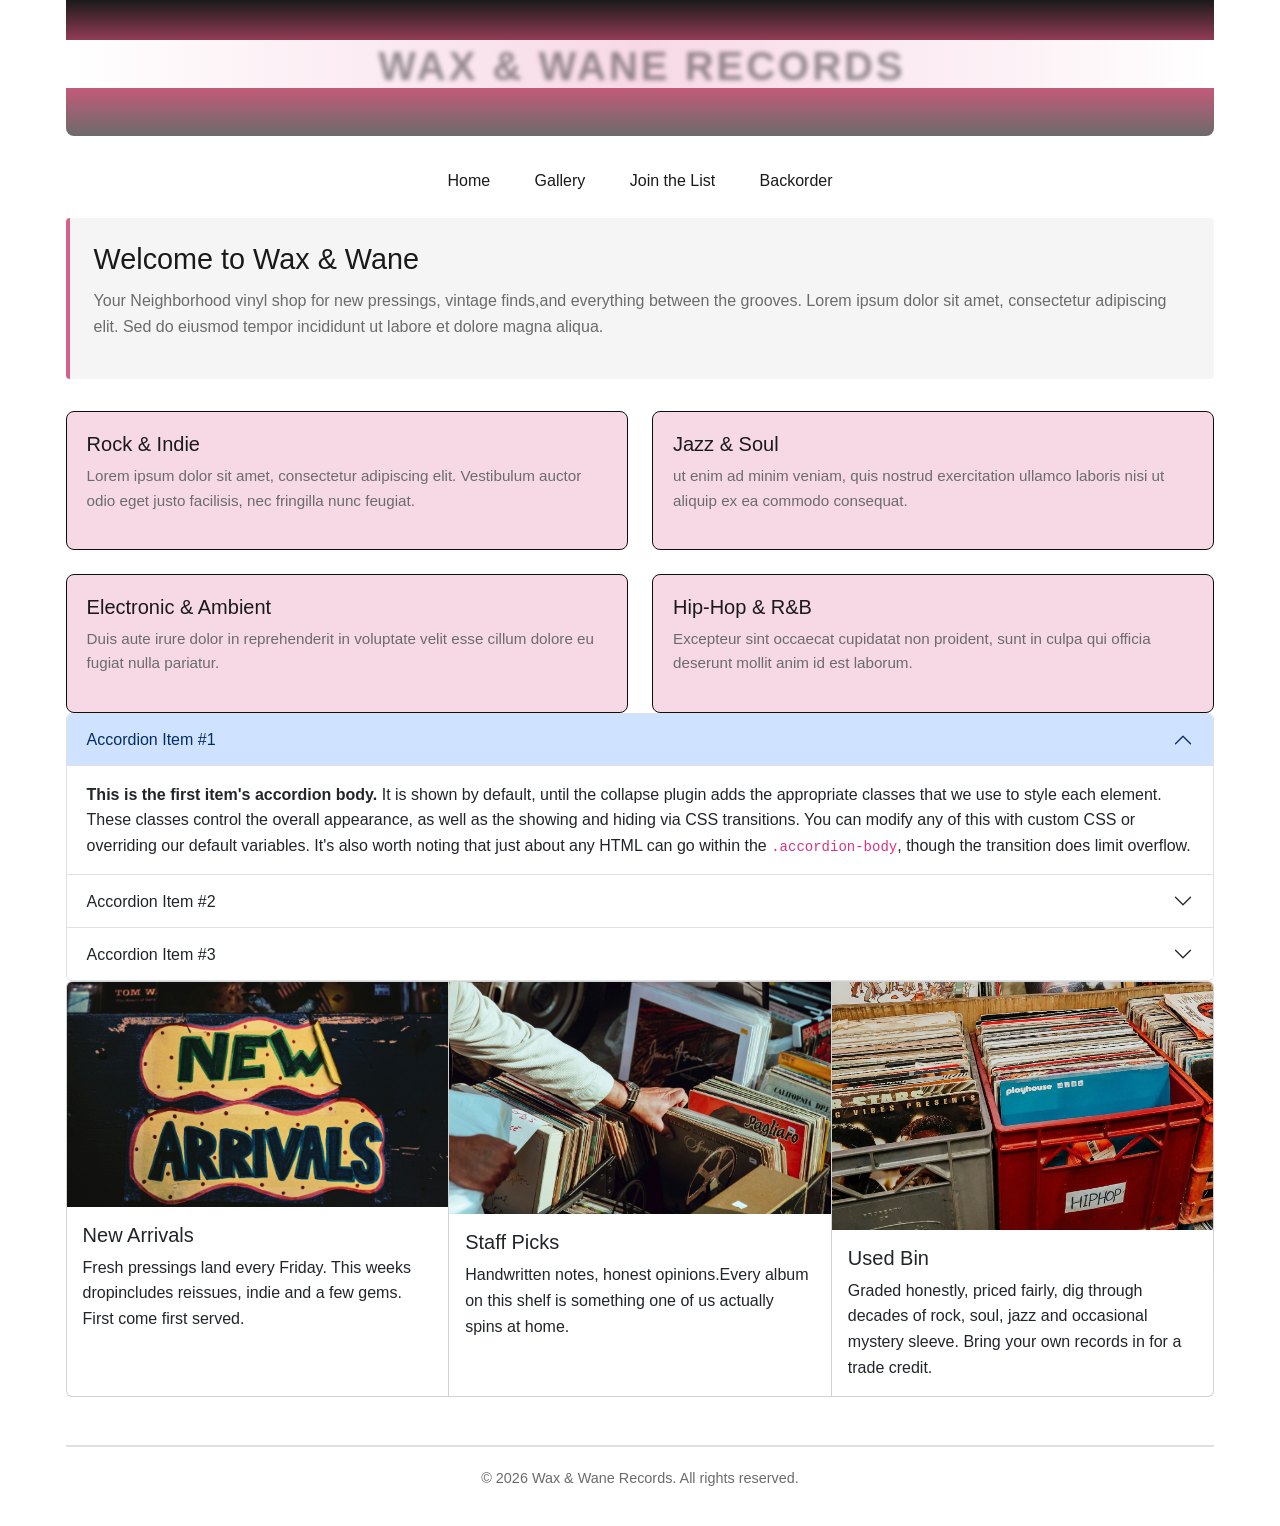
<file: index.html>
<!DOCTYPE html>
<!-- RUBIC: Proper doctype, lang attribute, meta charset -->
 <html lang="en">
<head>
    <meta charset="UTF-8">
    <meta name="viewport" content="width=device-width, initial-scale=1.0">
    <title>Wax &mp; Wane Records - Home</title>
    <!-- RUBRIC: External stylesheet - zero inline/embedded styles -->
    <link href="https://cdn.jsdelivr.net/npm/bootstrap@5.1.3/dist/css/bootstrap.min.css" rel="stylesheet">
    <link rel="stylesheet" href="styles.css">
    
</head>
<body>
  
    <header class="site-header">
        <h1>Wax &amp; Wane Records</h1>
    </header>

    <nav>
      <ul>
        <li><a href="index.html">Home</a></li>
        <li><a href="gallery.html">Gallery</a></li>
        <li><a href="join.html">Join the List</a></li>
        <li><a href="backorder.html">Backorder</a></li>
      </ul>
    </nav>

    <!-- RUBRIC: Main content area with filler text and placeholder blocks -->
    <main class="content">
        <section class= "intro">
            <h2>Welcome to Wax &amp; Wane</h2>
            <p>Your Neighborhood vinyl shop for new pressings, vintage finds,and everything between the grooves. Lorem ipsum dolor sit amet, consectetur adipiscing elit. Sed do eiusmod tempor incididunt ut labore et dolore magna aliqua.</p>
        </section>

        <section class="genre-blocks">
            <article class="genre-card">
                <h3>Rock &amp; Indie</h3>
                <p>Lorem ipsum dolor sit amet, consectetur adipiscing elit. Vestibulum auctor odio eget justo facilisis, nec fringilla nunc feugiat.</p>
            </article>

            <article class="genre-card">
                <h3>Jazz &amp; Soul</h3>
                <p>ut enim ad minim veniam, quis nostrud exercitation ullamco laboris nisi ut aliquip ex ea commodo consequat.</p>
            </article>

            <article class="genre-card">
                <h3>Electronic &amp; Ambient</h3>
                <p>Duis aute irure dolor in reprehenderit in voluptate velit esse cillum dolore eu fugiat nulla pariatur.</p>
            </article>

            <article class="genre-card">
                <h3>Hip-Hop &amp; R&amp;B</h3>
                <p>Excepteur sint occaecat cupidatat non proident, sunt in culpa qui officia deserunt mollit anim id est laborum.</p>
            </article>
        </section> 

<div class="accordion" id="accordionExample">
  <div class="accordion-item">
    <h2 class="accordion-header" id="headingOne">
      <button class="accordion-button" type="button" data-bs-toggle="collapse" data-bs-target="#collapseOne" aria-expanded="true" aria-controls="collapseOne">
        Accordion Item #1
      </button>
    </h2>
    <div id="collapseOne" class="accordion-collapse collapse show" aria-labelledby="headingOne" data-bs-parent="#accordionExample">
      <div class="accordion-body">
        <strong>This is the first item's accordion body.</strong> It is shown by default, until the collapse plugin adds the appropriate classes that we use to style each element. These classes control the overall appearance, as well as the showing and hiding via CSS transitions. You can modify any of this with custom CSS or overriding our default variables. It's also worth noting that just about any HTML can go within the <code>.accordion-body</code>, though the transition does limit overflow.
      </div>
    </div>
  </div>
  <div class="accordion-item">
    <h2 class="accordion-header" id="headingTwo">
      <button class="accordion-button collapsed" type="button" data-bs-toggle="collapse" data-bs-target="#collapseTwo" aria-expanded="false" aria-controls="collapseTwo">
        Accordion Item #2
      </button>
    </h2>
    <div id="collapseTwo" class="accordion-collapse collapse" aria-labelledby="headingTwo" data-bs-parent="#accordionExample">
      <div class="accordion-body">
        <strong>This is the second item's accordion body.</strong> It is hidden by default, until the collapse plugin adds the appropriate classes that we use to style each element. These classes control the overall appearance, as well as the showing and hiding via CSS transitions. You can modify any of this with custom CSS or overriding our default variables. It's also worth noting that just about any HTML can go within the <code>.accordion-body</code>, though the transition does limit overflow.
      </div>
    </div>
  </div>
  <div class="accordion-item">
    <h2 class="accordion-header" id="headingThree">
      <button class="accordion-button collapsed" type="button" data-bs-toggle="collapse" data-bs-target="#collapseThree" aria-expanded="false" aria-controls="collapseThree">
        Accordion Item #3
      </button>
    </h2>
    <div id="collapseThree" class="accordion-collapse collapse" aria-labelledby="headingThree" data-bs-parent="#accordionExample">
      <div class="accordion-body">
        <strong>This is the third item's accordion body.</strong> It is hidden by default, until the collapse plugin adds the appropriate classes that we use to style each element. These classes control the overall appearance, as well as the showing and hiding via CSS transitions. You can modify any of this with custom CSS or overriding our default variables. It's also worth noting that just about any HTML can go within the <code>.accordion-body</code>, though the transition does limit overflow.
      </div>
    </div>
  </div>
</div> 
<div class="card-group">
  <div class="card">
    <img src="images/new-arrivals.jpg" class="card-img-top" alt="New arrivals at Wax & Wane Records">
    <div class="card-body">
      <h5 class="card-title">New Arrivals</h5>
      <p class="card-text">Fresh pressings land every Friday. This weeks dropincludes reissues, indie and a few gems. First come first served.</p>
    </div>
  </div>
  <div class="card">
    <img src="images/staff-picks.jpg" class="card-img-top" alt="Staff picks at Wax & Wane Records">
    <div class="card-body">
      <h5 class="card-title">Staff Picks</h5>
      <p class="card-text">Handwritten notes, honest opinions.Every album on this shelf is something one of us actually spins at home.</p>
    </div>
  </div>
  <div class="card">
     <img src="images/used-bin.jpg" class="card-img-top" alt="Used bin at Wax & Wane Records">
    <div class="card-body">
      <h5 class="card-title">Used Bin</h5>
      <p class="card-text"> Graded honestly, priced fairly, dig through decades of rock, soul, jazz and occasional mystery sleeve. Bring your own records in for a trade credit.</p>
    </div>
  </div>
</div>
    </main>

    <!-- RUBRIC: Shared template footer -->
    <footer class="site-footer">
        <p>&copy; 2026 Wax &amp; Wane Records. All rights reserved.</p>
    </footer>

    <script src="https://cdn.jsdelivr.net/npm/bootstrap@5.1.3/dist/js/bootstrap.bundle.min.js"crossorigin="anomymous"></script>

</body>
 </html>
</file>
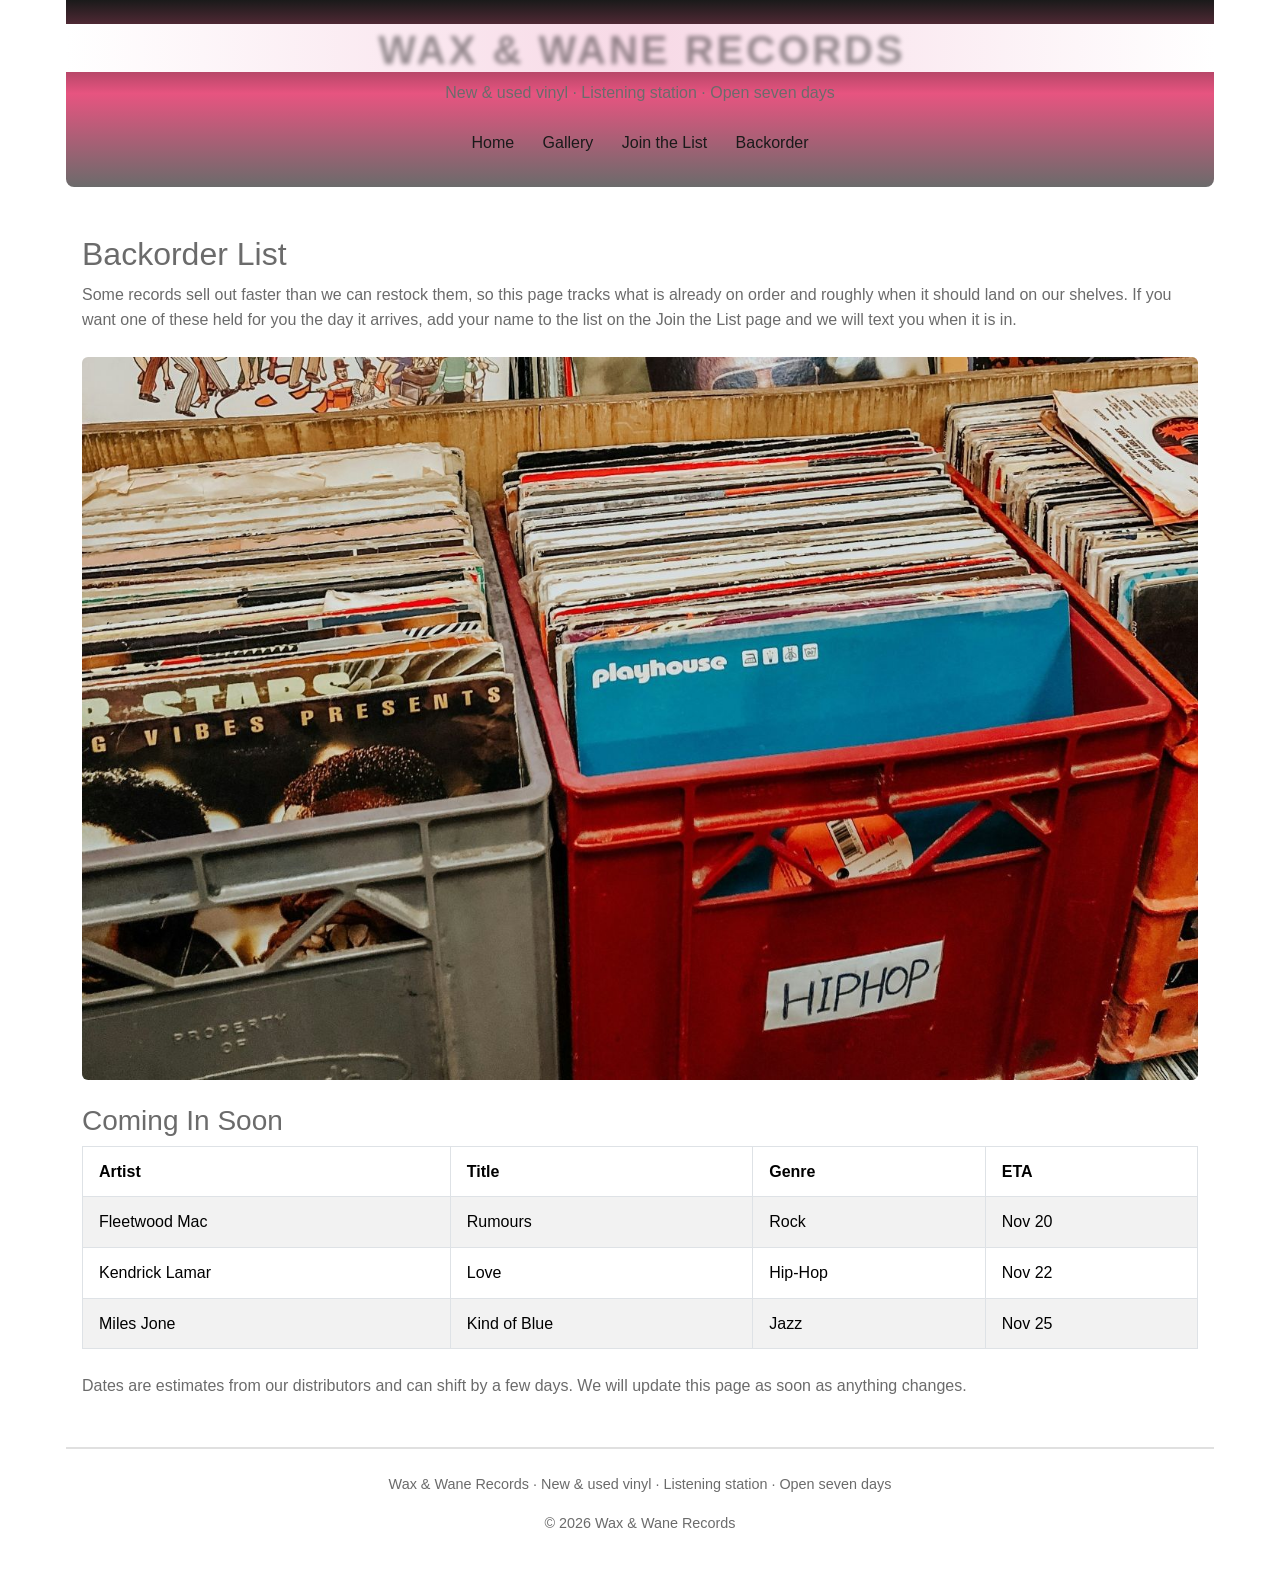
<file: backorder.html>
<!DOCTYPE html>
<html lang="en">
<head>
  <meta charset="UTF-8">
  <meta name="viewport" content="width=device-width, initial-scale=1.0">
  <title>Backorder List | Wax &amp; Wane Records</title>

  <!-- Bootstrap 5.1.3 CSS — must stay ABOVE styles.css -->
  <link href="https://cdn.jsdelivr.net/npm/bootstrap@5.1.3/dist/css/bootstrap.min.css" rel="stylesheet" integrity="sha384-sRIl4kxILFvY47J16cr9ZwB07vP4J8+LH7qKQnuqkuIAvNWLzeN8tE5YBujZqJLB" crossorigin="anonymous">

  <!-- Your own styles last so they win -->
  <link rel="stylesheet" href="styles.css">
</head>
<body>

  <header class="site-header text-center py-4">
    <h1 class="site-title">WAX &amp; WANE RECORDS</h1>
    <p class="site-tagline">New &amp; used vinyl &middot; Listening station &middot; Open seven days</p>

    <nav class="site-nav">
      <a href="index.html">Home</a>
      <a href="gallery.html">Gallery</a>
      <a href="join.html">Join the List</a>
      <a href="backorder.html">Backorder</a>
    </nav>
  </header>

  <main class="container my-5">

    <h2>Backorder List</h2>

    <p>
      Some records sell out faster than we can restock them, so this page tracks what is already on order and roughly when it should land on our shelves. If you want one of these held for you the day it arrives, add your name to the list on the Join the List page and we will text you when it is in.</p>

    <img src="images/used-bin.jpg" alt="Crate of used vinyl records in the Wax &amp; Wane Records shop" class="img-fluid rounded my-4">

    <h3>Coming In Soon</h3>

    <table class="table table-striped table-bordered align-middle">
      <thead>
        <tr>
          <th scope="col">Artist</th>
          <th scope="col">Title</th>
          <th scope="col">Genre</th>
          <th scope="col">ETA</th>
        </tr>
      </thead>
      <tbody>
        <tr>
          <td>Fleetwood Mac</td>
          <td>Rumours</td>
          <td>Rock</td>
          <td>Nov 20</td>
        </tr>
        <tr>
          <td>Kendrick Lamar</td>
          <td>Love</td>
          <td>Hip-Hop</td>
          <td>Nov 22</td>
        </tr>
        <tr>
          <td>Miles Jone</td>
          <td>Kind of Blue</td>
          <td>Jazz</td>
          <td>Nov 25</td>
        </tr>
      </tbody>
    </table>

    <p class="mt-4">
      Dates are estimates from our distributors and can shift by a few days. We will update this page as soon as anything changes.</p>

  </main>

  <footer class="site-footer text-center py-4">
    <p>Wax &amp; Wane Records &middot; New &amp; used vinyl &middot; Listening station &middot; Open seven days</p>
    <p>&copy; 2026 Wax &amp; Wane Records</p>
  </footer>

  <script src="https://cdn.jsdelivr.net/npm/bootstrap@5.1.3/dist/js/bootstrap.bundle.min.js" integrity="sha384-ka7SK0G1n4gmtz2M1QnikT1wXgYsOg+OMhuP+IlRH9sENBO0LRn5q+8nbTov4+1p" crossorigin="anonymous"></script>
</body>
</html>
</file>
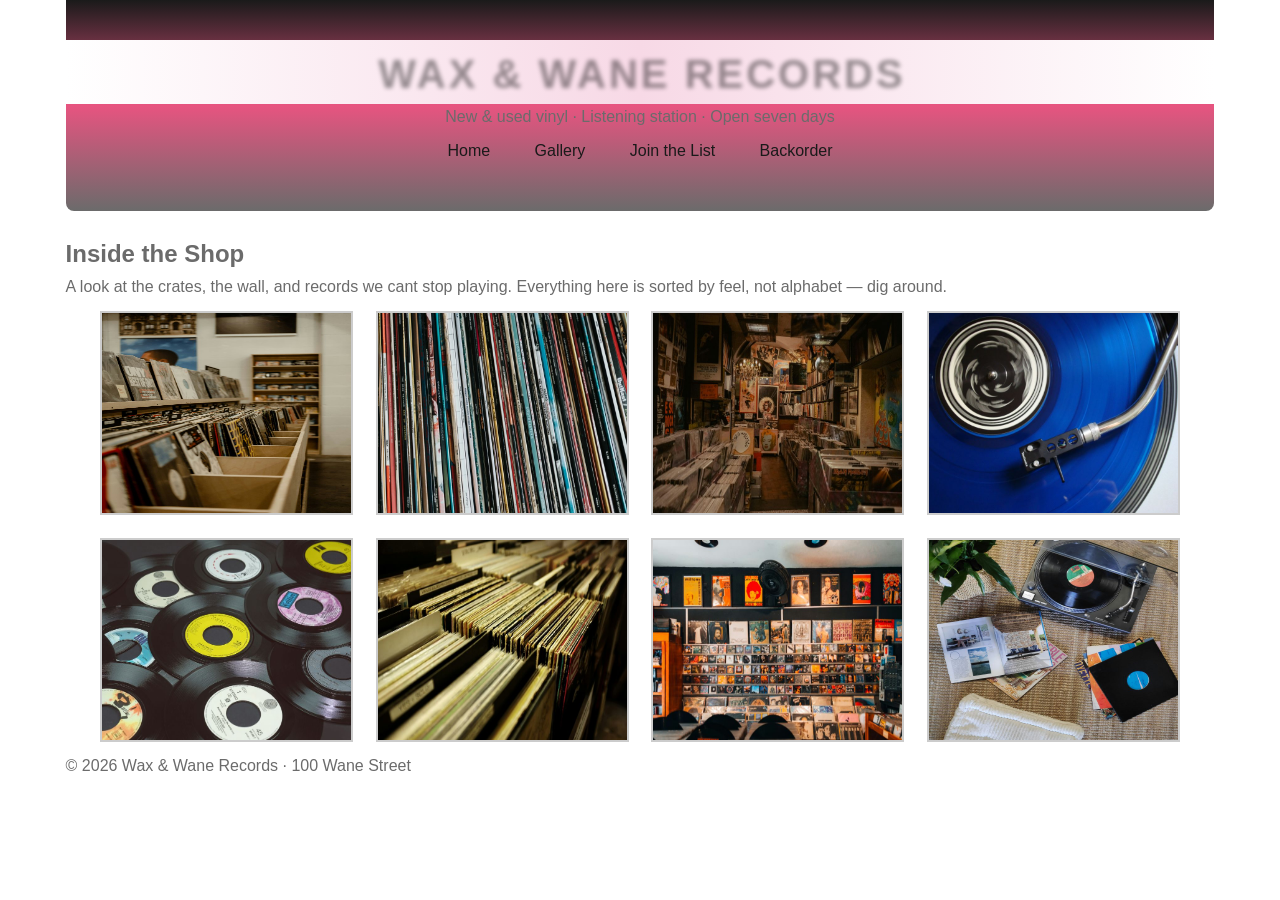
<file: gallery.html>
<!DOCTYPE html>
<html lang="en">
<head>
    <meta charset="UTF-8">
    <meta name="viewport" content="width=device-width, initial-scale=1.0">
    <title>Gallery &mdash; Wax &mp; Wane Records</title>
    <link rel="stylesheet" href="styles.css">
</head>
<body>

    <header class="site-header">
       <h1>Wax &amp; Wane Records</h1>
       <p class="tagline">New &amp; used vinyl &middot; Listening station &middot; Open seven days</p>
       <nav>
         <ul>
          <li><a href="index.html">Home</a></li>
          <li><a href="gallery.html">Gallery</a></li>
          <li><a href="join.html">Join the List</a></li>
          <li><a href="backorder.html">Backorder</a></li>
         </ul>
       </nav>
    </header>

    <main>

      <section>
        <h2> Inside the Shop</h2>
        <p>
          A look at the crates, the wall, and records we cant stop playing.
          Everything here is sorted by feel, not alphabet &mdash; dig around.
        </p>
      </section>

      <section class="gallery">

        <figure class="gallery-item">
          <img src="images/record1.jpg" alt="Stack of rock and indie records leaning againts a wall">
          <figcaption>
            <strong>Rock &amp; Indie</strong>
            Garage, shoegaze, and loud stuff. The front crate, always picked over first.
          </figcaption>
        </figure>

        <figure class="gallery-item">
          <img src="images/record2.jpg" alt="Close-up of a worn rock record sleeve">
          <figcaption>
            <strong>Rock &amp; Indie</strong>
            Original pressings with the ring wear to prove it.
          </figcaption>
        </figure>

        <figure class="gallery-item">
          <img src="images/record3.jpg" alt="Jazz and soul records lined up on a shelf">
          <figcaption>
            <strong>Jazz &amp; Soul</strong>
            Blue Note reissues, dusty soul 45s, and a whole shelf of Sunday-morning records.
          </figcaption>
        </figure>

        <figure class="gallery-item">
          <img src="images/record4.jpg" alt="Turntable spinning a soul record">
          <figcaption>
            <strong>Jazz &amp; Soul</strong>
            The Listening station. Bring a record up, we'll drop the needle for you.
          </figcaption>
        </figure>

        <figure class="gallery-item">
          <img src="images/record5.jpg" alt="Electronic and ambient records with colorful sleeves">
          <figcaption>
            <strong>Electronic &amp; Ambient</strong>
            Synth, house, and long-form ambient for when the shop gets quiet.
          </figcaption>
        </figure>

        <figure class="gallery-item">
          <img src="images/record6.jpg" alt="Rows of electronic records in a crate">
          <figcaption>
            <strong>Electronic &amp; Ambient</strong>
            Twelve-inches, white labels, and a few things we honestly cant identify.
          </figcaption>
        </figure>

         <figure class="gallery-item">
           <img src="images/record7.jpg" alt="Hip-Hop and R&amp;B records displayed on a wall">
           <figcaption>
             <strong> Hip-Hop &amp; R&amp;B</strong>
             Golden-era classics, modern pressings, and the wall records we're proud of.
           </figcaption>
         </figure>

         <figure class="gallery-item">
           <img src="images/record8.jpg" alt="Vinyl record spinning on a turntable in warm light">
           <figcaption>
             <strong>Hip-Hop &amp; R&amp;B</strong>
             Friday night listening sessions. Free, loud and usually runs late.
           </figcaption>
          </figure>

      </section>

    </main>

    <footer> 
      <p>&copy; 2026 Wax &amp; Wane Records &middot; 100 Wane Street</p>
    </footer>

  </body>
  </html>
</file>
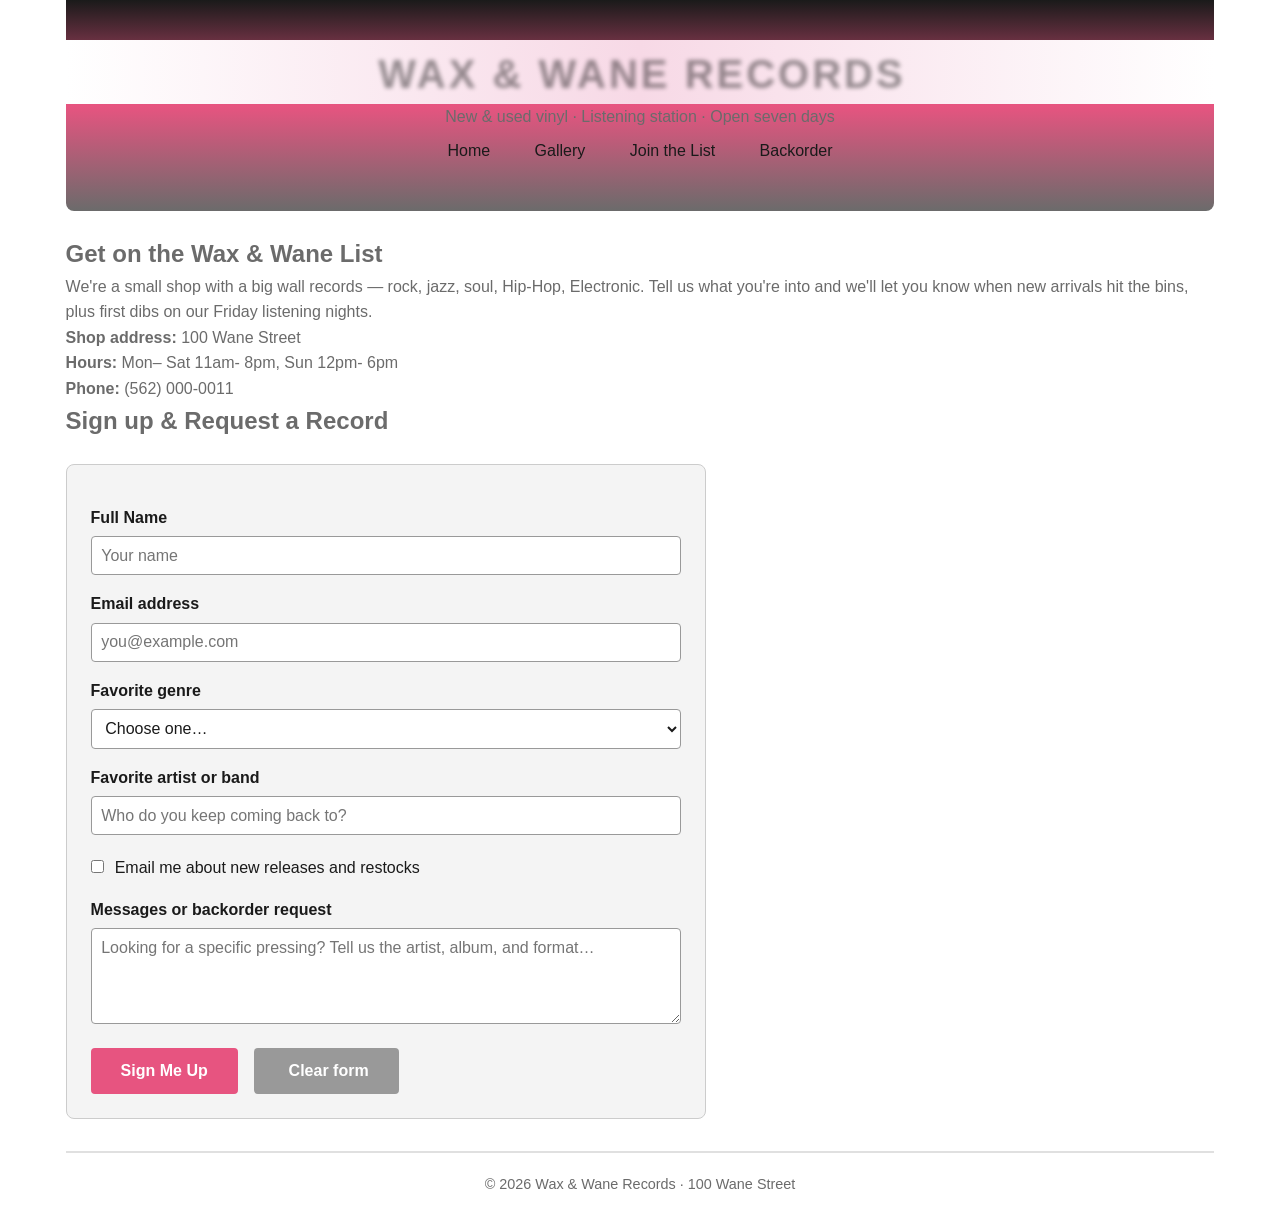
<file: join.html>
<!DOCTYPE html>

 <html lang="en">
<head>
    <meta charset="UTF-8">
    <meta name="viewport" content="width=device-width, initial-scale=1.0">
    <title>Join the List &mdash; Wax &amp; Wane Records</title> 
    <link rel="stylesheet" href="styles.css">
</head>
<body>
    
    <header class="site-header">
        <h1>Wax &amp; Wane Records</h1>
        <p class="tagline">New &amp; used vinyl &middot; Listening station &middot; Open seven days</p>
        <nav>
          <ul>
            <li><a href="index.html">Home</a></li>
            <li><a href="gallery.html">Gallery</a></li>
            <li><a href="join.html">Join the List</a></li>
            <li><a href="backorder.html">Backorder</a></li>
          </ul>
        </nav>
    </header>
   
    <main>

        <section>
          <h2>Get on the Wax &amp; Wane List</h2>
          <p>
            We're a small shop with a big wall records &mdash; rock, jazz, soul, Hip-Hop, Electronic. Tell us what you're into and we'll let you know when new arrivals hit the bins, plus first dibs on our Friday listening nights.
          </p>
          <p>  
               <strong>Shop address:</strong> 100 Wane Street<br>
               <strong>Hours:</strong> Mon&ndash; Sat 11am&dash; 8pm, Sun 12pm&dash; 6pm<br>
               <strong>Phone:</strong> (562) 000-0011
            </p>
        </section>
        
        <section id="Backorder">
          <h2> Sign up &amp; Request a Record</h2>

          <form action="#" method="post">

            <label for="fullname">Full Name</label>
            <input type="text" id="fullname" name="fullname" placeholder="Your name" required>

            <label for="email">Email address</label>
            <input type="email" id="email" name="email" placeholder="you@example.com" required>

            <label for="genre">Favorite genre</label>
            <select id="genre" name="genre">
                <option value="">Choose one&hellip;</option>
                <option value="rock">Rock &amp; Indie</option>  
                <option value="jazz">Jazz &amp; Soul</option>
                <option value="electronic">Electronic &amp; Ambient</option> 
                <option value="hiphop">Hip-Hop &amp; R&amp;B</option> 
                <option value="other">Other / All of it</option>
            </select>
            
            <label class="artist">Favorite artist or band</label>
            <input type="text" id="artist" name="artist" placeholder="Who do you keep coming back to?">

            <label class="check-label">
             <input type="checkbox" id="newreleases" name="newreleases" value="yes">
             Email me about new releases and restocks
            </label> 
            
            <label for="messages">Messages or backorder request</label>
            <textarea id="messages" name="messages" rows="4" placeholder="Looking for a specific pressing? Tell us the artist, album, and format&hellip;"></textarea>
            
            <div class="form-buttons">
                <input type="submit" value="Sign Me Up">
                <input type="reset" value=" Clear form">
            </div>
                
          </form>
        </section>  
    </main>

    <footer class="site-footer">
        <p>&copy; 2026 Wax &amp; Wane Records &middot; 100 Wane Street</p>
    </footer>

</body>
</html>
</file>
<file: styles.css>
*{
    margin: 0;
    padding: 0;
    box-sizing: border-box;
}

body {
    font-family: 'Segoe UI', Tahoma, Geneva, Verdana, sans-serif;
    line-height: 1.6;
    color: #6b6b6b;
    background-color:#ffffff;
}

body {
    max-width: 1200px;
    margin: 0 auto;
    padding: 0 2%;
}

.site-header {
    background: linear-gradient(#1a1a1a 0%, #e75480 50%, #6b6b6b 100%);
    padding: 2.5rem 0;
    text-align: center;
    border-radius: 0 0 8px 8px;
    margin-bottom: 1.5rem;
}

.site-header h1 {
    font-size: 2.5rem;
    font-weight: 800;
    letter-spacing: 3px;
    text-transform: uppercase;
    background: linear-gradient(to right,#ffffff,#f7d9e6,#ffffff);
    color: transparent;
    text-shadow: 2px 2px 4px rgba(0, 0, 0, 0.4);
}

.main-nav {
    background-color: #1a1a1a;
    border-radius: 6px;
    margin-bottom: 1.5rem;
    width: 100%;
}

.main-nav li {
    flex: 1 1 auto;
    text-align: center;
}

.main-nav a {
    display: block;
    padding: 0.9rem 1.5rem;
    color: #ffffff;
    text-decoration: none;
    font-weight: 600;
    font-size: 1.05rem;
    letter-spacing: 1px;
    transition: background-color 0.3s ease, color 0.3s ease;
}

.main-nav a:hover {
    background-color: #d4618c;
    color: #ffffff;
}

.main-nav a:active {
    background-color: #6b6b6b;
}

.content {
    width: 100%;
    padding: 1rem 0;
}

.intro {
    margin-bottom: 2rem;
    padding: 1.5rem;
    background-color: #f5f5f5;
    border-left: 4px solid #d4618c;
    border-radius: 4px;
}

.intro h2 {
    color: #1a1a1a;
    margin-bottom: 0.75rem;
    font-size: 1.8rem;
}

.genre-blocks {
    display: flex;
    flex-wrap: wrap;
    gap: 1.5rem;
}

.genre-card {
    flex: 1 1 calc(50% - 1.5rem);
    background-color: #f7d9e6;
    border: 1px solid #0e0e0e;
    border-radius: 8px;
    padding: 1.25rem;
    transition: box-shadow 0.3s ease;
}

.genre-card:hover {
    box-shadow: 0 4px 12px rgba(212, 97, 140, 0.3);
}

.genre-card h3 {
    color: #1a1a1a;
    margin-bottom: 0.5rem;
    font-size: 1.25rem;
}

.genre-card p {
    font-size: 0.95rem;
    color: #6b6b6b;
}

.site-footer {
    width: 100%;
    margin-top: 2rem;
    padding: 1.25rem 0;
    border-top: 2px solid #e0e0e0;
    text-align: center;
    color: #6b6b6b;
    font-size: 0.9rem;
}

img {
    max-width: 100%;
    height: auto;
    display: block;
}

@media screen and (max-width: 768px) {
    
    .main-nav ul {
        flex-direction: column;
    }
    .main-nav li {
        flex: 1 1 100%;
        border-bottom: 1px solid #333;  
    }

    .main-nav li:last-child {
        border-bottom: none;
    }

    .genre-card {
        flex: 1 1 100%;
    }

    .site-header h1 {
        font-size: 1.8rem;
    }

    body {
    padding: 0 4%;
    }
}

@media screen and (max-width: 480px) {
    .site-header h1 {
        font-size: 1.4rem;
        letter-spacing: 1px;
    }

    .intro h2 {
        font-size: 1.4rem;
    }
}

form {
  width: 90%;
  max-width: 40em;
  margin: 1.5em 0;
  padding: 1.5em;
  background-color: #f4f4f4;
  border: 1px solid #cccccc;
  border-radius: 0.5em;
}

form label {
  display: block;
  margin-top: 1em;
  margin-bottom: 0.35em;
  font-weight: bold;
  font-size: 1em;
  color:#1a1a1a;
}

form input[type="text"],
form input[type="email"],
form select,
form textarea {
  display: block;
  width: 100%;
  padding: 0.6em;
  font-size: 1em;
  font-family: inherit;
  color: #1a1a1a;
  background-color: #ffffff;
  border: 1px solid #999999;
  border-radius: 0.25em;
  box-sizing: border-box;
}

form input[type="text"]:focus,
form input[type="email"]:focus,
form select:focus,
form textarea:focus {
  outline: none;
  border: 2px solid #e75480;
  background-color: #fff5f8;
}

form textarea {
  resize: vertical;
  min-height: 6em;
}

form .check-label {
  display: block;
  margin: 1.25em 0 0.5em 0;
  font-weight: normal;
}

form .check-label input[type="checkbox"] {
  margin-right: 0.5em;
}

.form-buttons {
  margin-top: 1.5em;
}

form input[type="submit"],
form input[type="reset"] {
  padding: 0.75em 1.75em;
  margin-right: 0.75em;
  font-size: 1em;
  font-family: inherit;
  font-weight: bold;
  border: 2px solid #1a1a1a;
  border-radius: 0.25em;
  cursor: pointer;
}

form input[type="submit"] {
  background-color: #e75480;
  border-color: #e75480;
  color: #ffffff;
}

form input[type="submit"]:hover {
  background-color: #c93f68;
  border-color: #c93f68;
}

form input[type="reset"] {
  background-color: #999999;
  border-color: #999999;
  color: #ffffff;
}

form input[type="reset"]:hover {
  background-color: #777777;
  border-color: #777777;
}

.gallery {
  width:100%;
  margin: 1.5em 0;
  text-align: center;
  font-size: 0;
  overflow: hidden;
}

.gallery-item {height: auto;
  display: inline-block;
  vertical-align: top;
  width: 22%;
  margin: 1%;
  padding: 0.5em;
  background-color: #ffffff;
  border: 2px solid #cccccc;
  border-radius: 0.25em;
  box-sizing: border-box;
  font-size: 1em;
}

.gallery-item:hover {
  border: 2px solid #e75480;
}

.gallery-item img {
  display: block;
  width: 100%;
  height: 200px;
  border-radius: 0.15em;
}

.gallery-item figcaption {
  padding: 0.75em 0.25em 0.25em 0.25em;
  font-size: 0.9em;
  line-height: 1.4;
  text-align: center;
  color: #444444; 
}

.gallery-item figcaption strong {
  display: block;
  margin-bottom: 0.35em;
  font-size: 1.1em;
  color: #1a1a1a;
}

nav ul {
  list-style-type: none;
  margin: 0;
  padding: 0;
  text-align: center;
}

nav li {
  display: inline-block;
  margin: 0 0.5em;
}

nav a {
  display: inline-block;
  padding: 0.5em 0.75em;
  font-size: 1em;
  text-decoration: none;
  color: #1a1a1a;
}

nav a:hover {
  color: #e75480;
}

@media screen and (max-width: 40em) {
  .gallery-item {
    width: 46%;
    margin: 2%;
  }

  nav li {
    margin: 0 0.25em;
  }

  nav a {
    padding: 0.4em 0.4em;
    font-size: 0.9em;
  }
}

@media screen and (max-width: 26em) {
  .gallery-item {
    width: 96%;
    margin: 2%;
  }
}
.table th, .table td {padding:12px 16px;}
.table{ width:100%;table-layout:auto;}
</file>
